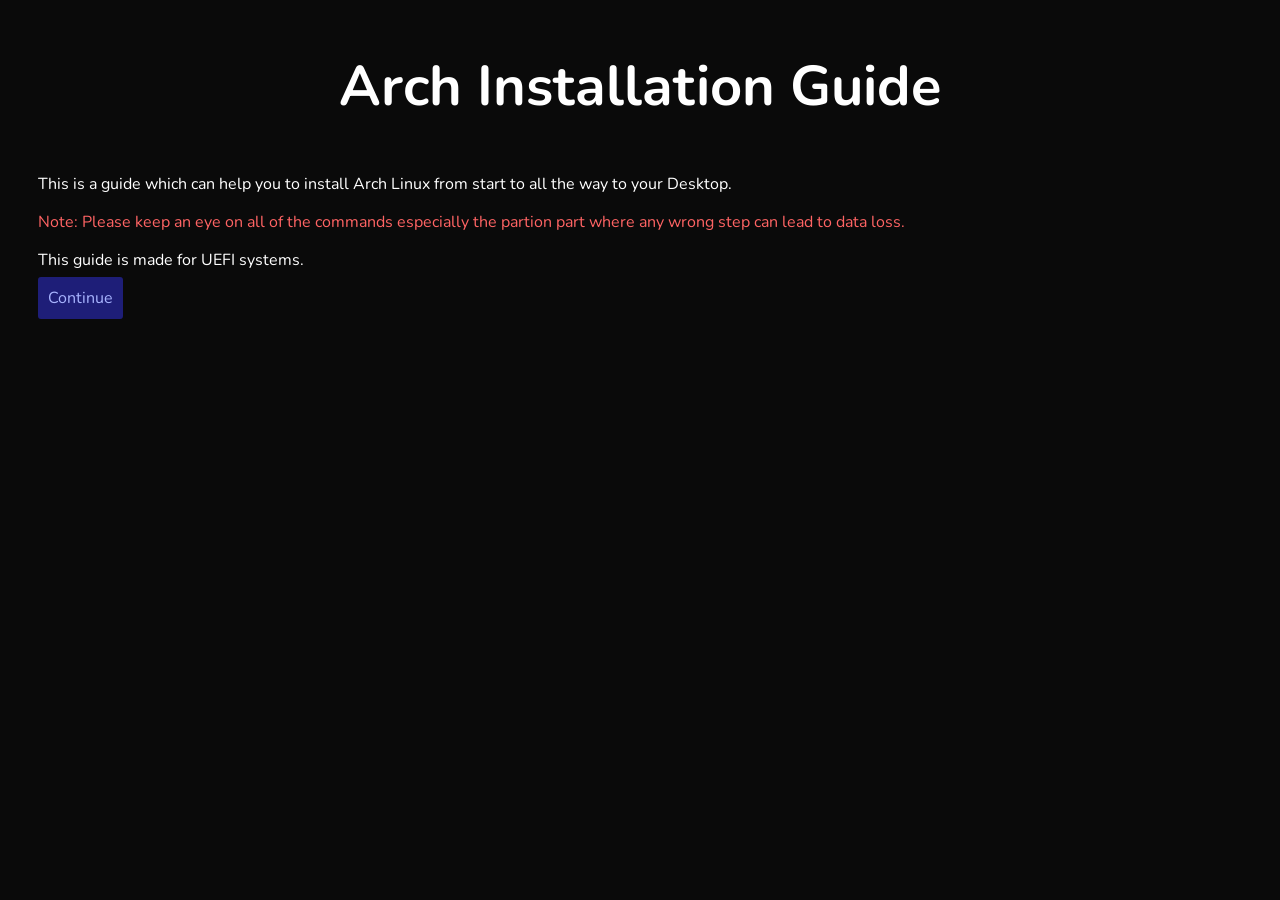
<file: index.html>
<html>
    <head>
        <title>Easier Arch Install</title>
        <meta charset="utf-8">
        <link rel="stylesheet" href="style.css">
        <link rel="preconnect" href="https://fonts.googleapis.com">
    <link rel="preconnect" href="https://fonts.gstatic.com" crossorigin>
    <link href="https://fonts.googleapis.com/css2?family=Nunito:ital,wght@0,200..1000;1,200..1000&display=swap" rel="stylesheet">
    </head>
    <body>
        <h1>Arch Installation Guide</h1>
        <p>This is a guide which can help you to install Arch Linux from start to all the way to your Desktop.</p>
        <p class = "warning">Note: Please keep an eye on all of the commands especially the partion part where any wrong step can lead to data loss.</p>
        <p>This guide is made for UEFI systems.</p>
        <a href="intro.html">Continue</a>
    </body>
</html>
</file>
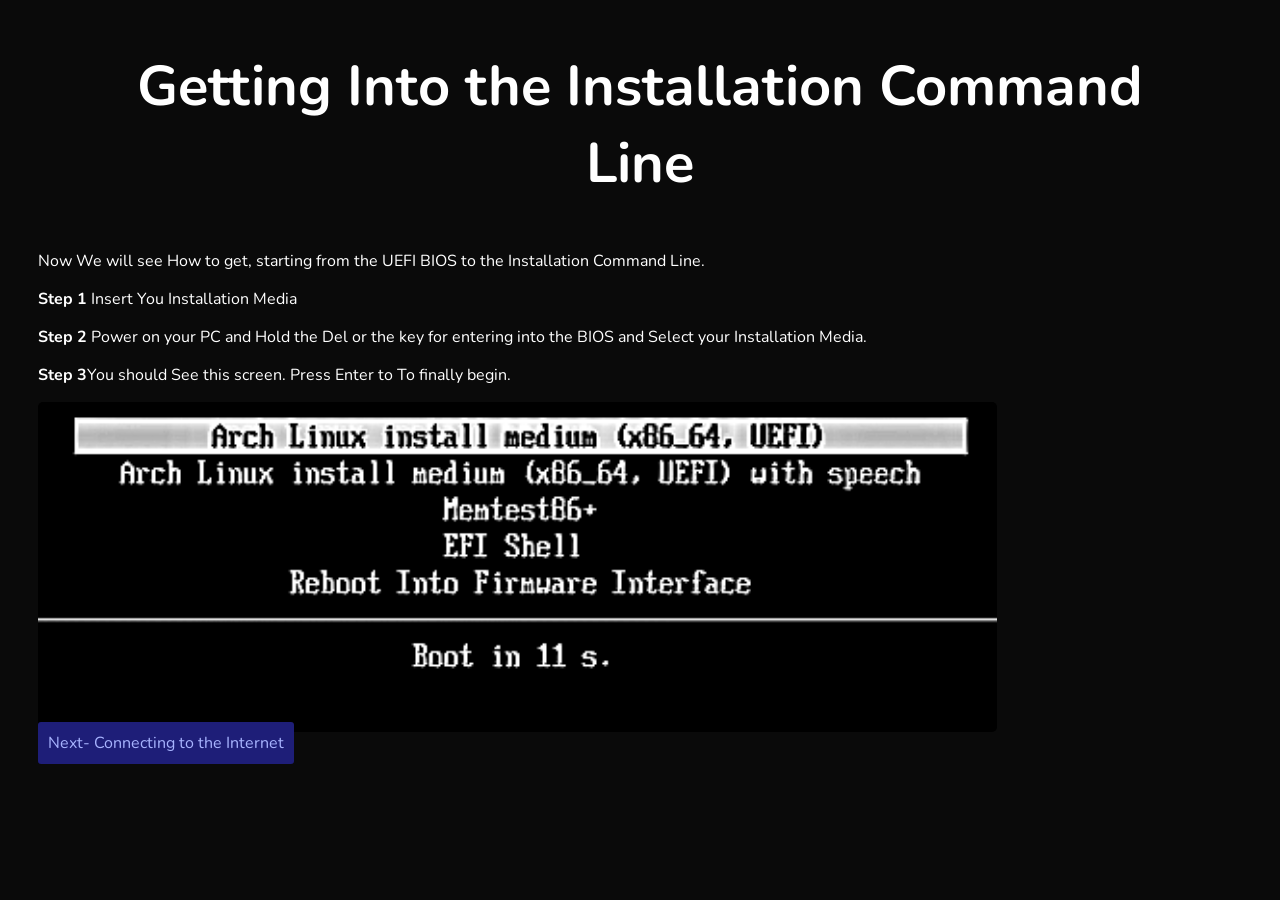
<file: enter.html>
<html>
    <head>
        <title>How to Begin</title>
        <meta charset="utf-8">
        <link rel="stylesheet" href="style.css">
        <link rel="preconnect" href="https://fonts.googleapis.com">
        <link rel="preconnect" href="https://fonts.gstatic.com" crossorigin>
        <link href="https://fonts.googleapis.com/css2?family=Nunito:ital,wght@0,200..1000;1,200..1000&display=swap" rel="stylesheet">
    </head>
    <body>
        <h1>Getting Into the Installation Command Line</h1>
        <p>Now We will see How to get, starting from the UEFI BIOS to the Installation Command Line.</p>
        <p><b>Step 1</b> Insert You Installation Media</p>
        <p><b>Step 2</b> Power on your PC and Hold the Del or the key for entering into
             the BIOS and Select your Installation Media.</p>
        <p><b>Step 3</b>You should See this screen. Press Enter to To finally begin.</p>  
        <img src="Uefi.png"></img><br>
        <a href="net.html">Next- Connecting to the Internet</a>
    </body>
</html>
</file>
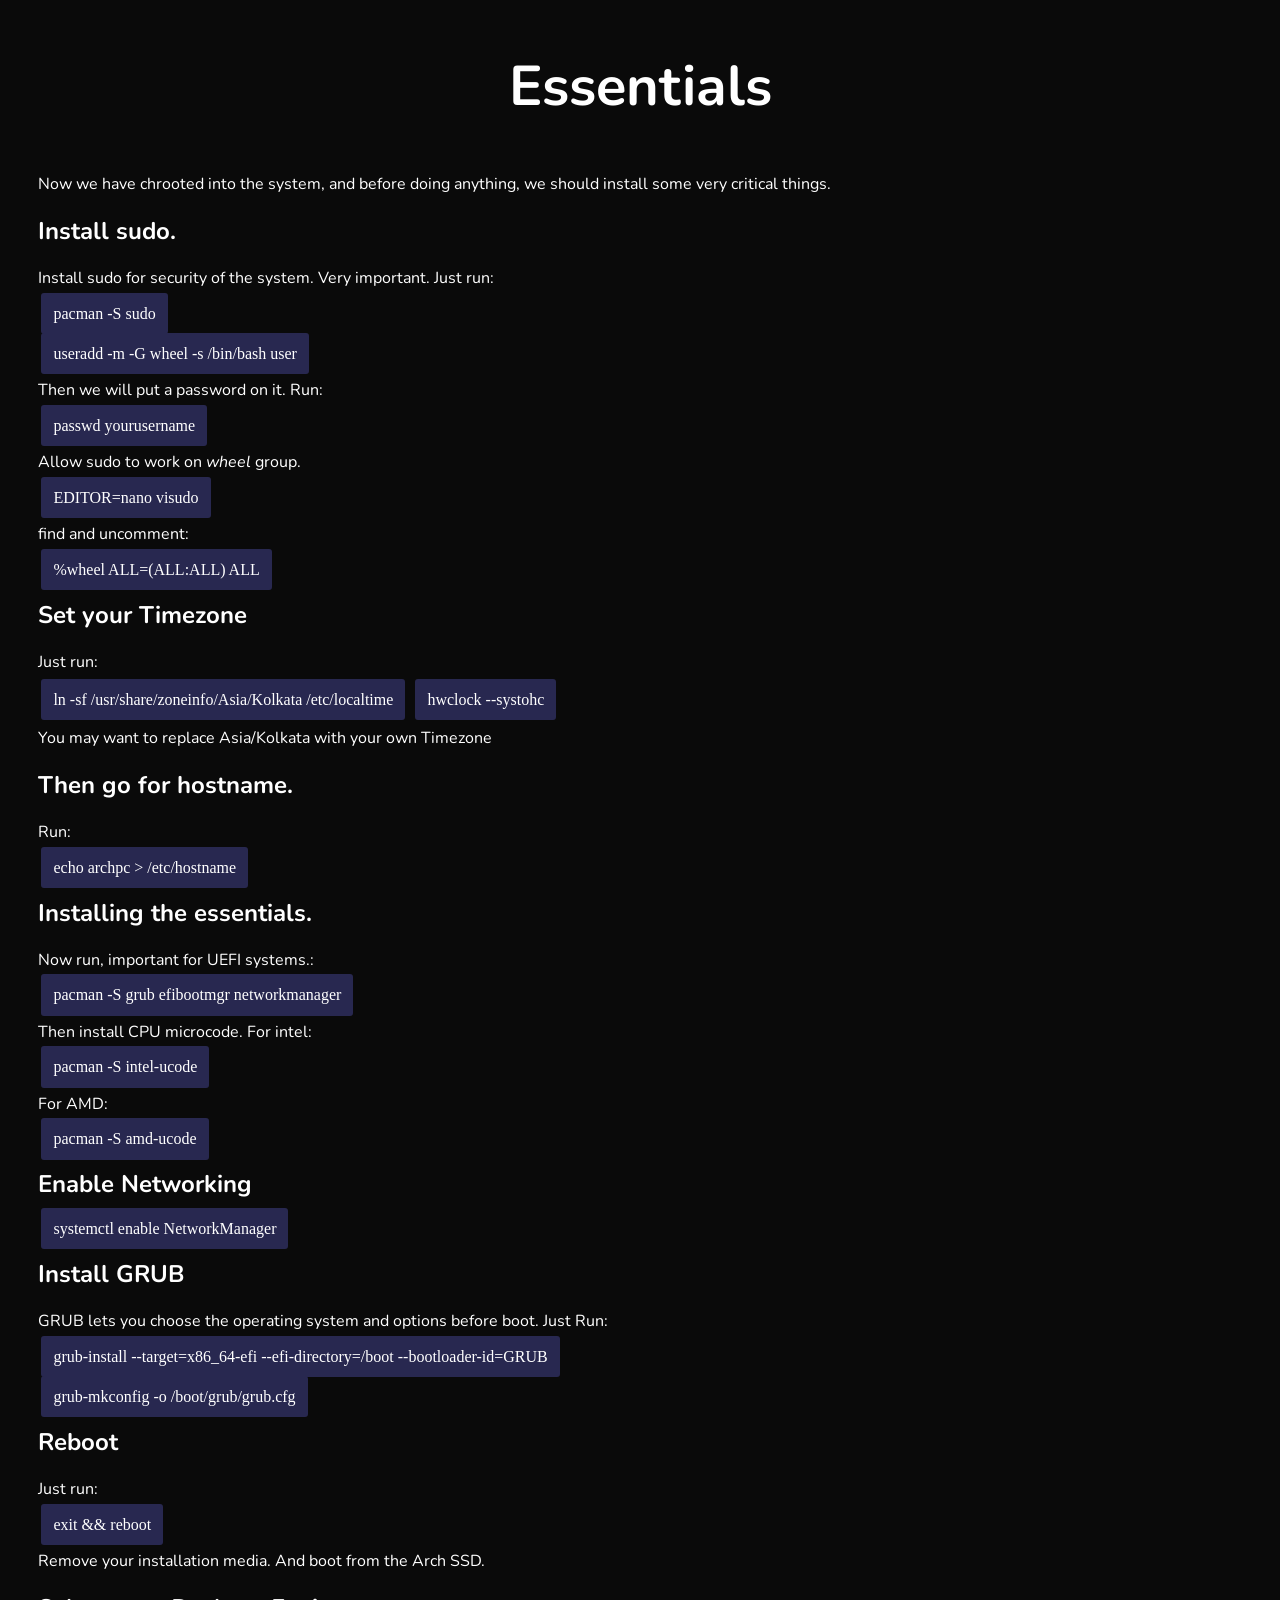
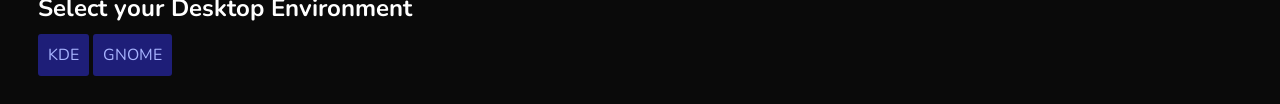
<file: essen.html>
<html>
    <head>
        <title>Essentials</title>
        <meta charset="utf-8">
        <link rel="stylesheet" href="style.css">
        <link rel="preconnect" href="https://fonts.googleapis.com">
        <link rel="preconnect" href="https://fonts.gstatic.com" crossorigin>
        <link href="https://fonts.googleapis.com/css2?family=Nunito:ital,wght@0,200..1000;1,200..1000&family=Ubuntu+Mono:ital,wght@0,400;0,700;1,400;1,700&display=swap" rel="stylesheet">
    </head>
    <body>
        <h1>Essentials</h1>
        <p>Now we have chrooted into the system, and before doing anything, we should install 
            some very critical things.
        </p>
        <h2>Install sudo.</h2>
        <p>Install sudo for security of the system. Very important. Just run: </p>
        <code>pacman -S sudo</code><br><br>
        <code>useradd -m -G wheel -s /bin/bash user</code>
        <p>Then we will put a password on it. Run: </p>
        <code>passwd yourusername</code>
        <p>Allow sudo to work on <i>wheel</i> group.</p>
        <code>EDITOR=nano visudo</code>
        <p>find and uncomment: </p>
        <code>%wheel ALL=(ALL:ALL) ALL</code>
        <h2>Set your Timezone</h2>
        <p>Just run: </p>
        <code>ln -sf /usr/share/zoneinfo/Asia/Kolkata /etc/localtime</code>
        <code>hwclock --systohc</code>
        <p>You may want to replace Asia/Kolkata with your own Timezone</p>
        <h2>Then go for hostname.</h2>
        <p>Run: </p>
        <code>echo archpc > /etc/hostname</code>
        <h2>Installing the essentials.</h2>
        <p>Now run, important for UEFI systems.: </p>
        <code>pacman -S grub efibootmgr networkmanager</code>
        <p>Then install CPU microcode. For intel: </p>
        <code>pacman -S intel-ucode</code>
        <p>For AMD: </p>
        <code>pacman -S amd-ucode</code>
        <h2>Enable Networking</h2>
        <code>systemctl enable NetworkManager</code>
        <h2>Install GRUB</h2>
        <p>GRUB lets you choose the operating system and options before boot. Just Run: </p>
        <code>grub-install --target=x86_64-efi --efi-directory=/boot --bootloader-id=GRUB</code><br><br>
        <code>grub-mkconfig -o /boot/grub/grub.cfg</code>
        <h2>Reboot</h2>
        <p>Just run: </p>
        <code>exit && reboot</code>
        <p>Remove your installation media. And boot from the Arch SSD.</p>
        <h2>Select your Desktop Environment</h2>
        <a href="kde.html">KDE</a>  <a href = "gnome.html">GNOME</a>
    </body>
</html>
</file>
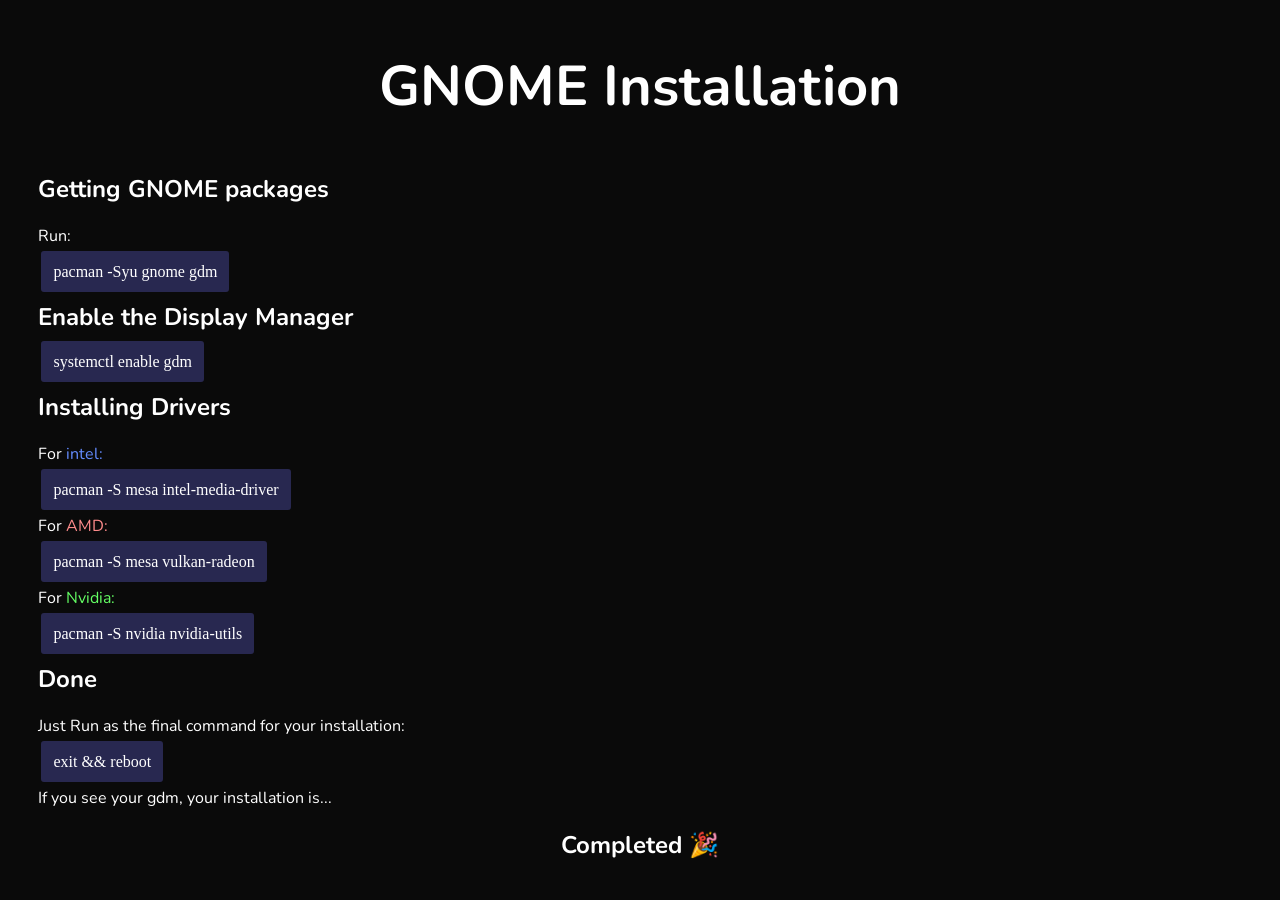
<file: gnome.html>
<html>
        <head>
         <title>GNOME</title>
         <meta charset="utf-8">
         <link rel="stylesheet" href="style.css">
         <link rel="preconnect" href="https://fonts.googleapis.com">
         <link rel="preconnect" href="https://fonts.gstatic.com" crossorigin>
         <link href="https://fonts.googleapis.com/css2?family=Nunito:ital,wght@0,200..1000;1,200..1000&family=Ubuntu+Mono:ital,wght@0,400;0,700;1,400;1,700&display=swap" rel="stylesheet">
        </head>
        <body>
                <h1>GNOME Installation</h1>
                <h2>Getting GNOME packages</h2>
                <p>Run: </p>
                <code>pacman -Syu gnome gdm</code>
                <h2>Enable the Display Manager</h2>
                <code>systemctl enable gdm</code>
                <h2>Installing Drivers</h2>
                <p>For <span style = "color: rgb(100,140,255);">intel: </span></p>
                <code>pacman -S mesa intel-media-driver</code>
                <p>For <span style = "color: rgb(255,140,140);">AMD:</span> </p>
                <code>pacman -S mesa vulkan-radeon</code>
                <p>For <span style = "color: rgb(100,255,100);">Nvidia: </span></p>
                <code>pacman -S nvidia nvidia-utils</code>
                <h2>Done</h2>
                <p>Just Run as the final command for your installation: </p>
                <code>exit && reboot</code>
                <p>If you see your gdm, your installation is...</p>
                <h2 style = "text-align: center;">Completed 🎉</h2>
        </body>


</html>
</file>
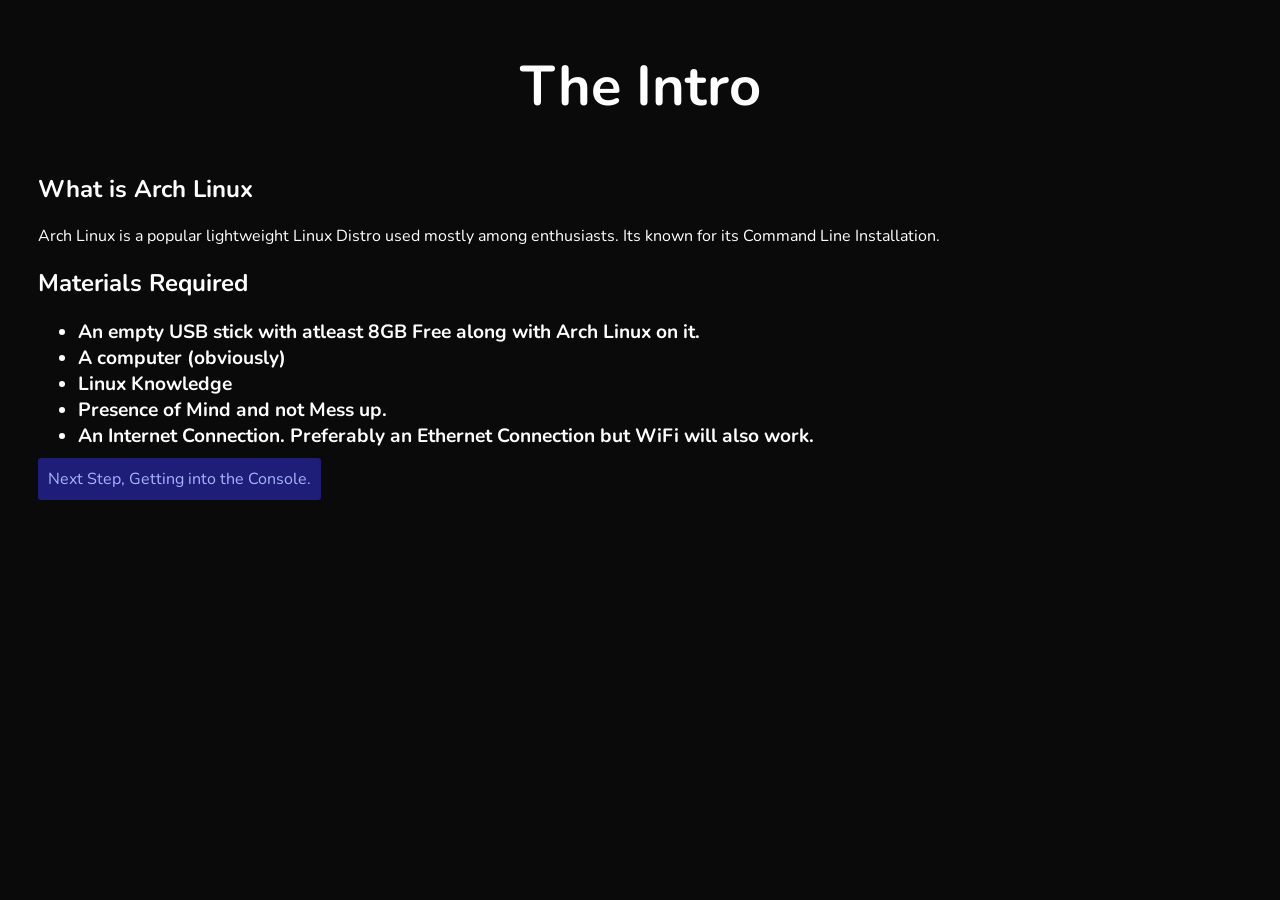
<file: intro.html>
<html>
    <head>
        <title>Intro</title>
        <meta charset="utf-8">
        <link rel="stylesheet" href="style.css">
        <link rel="preconnect" href="https://fonts.googleapis.com">
        <link rel="preconnect" href="https://fonts.gstatic.com" crossorigin>
        <link href="https://fonts.googleapis.com/css2?family=Nunito:ital,wght@0,200..1000;1,200..1000&display=swap" rel="stylesheet">
    </head>
    <body>
        <h1>The Intro</h1>
        <h2>What is Arch Linux</h2>
        <p>Arch Linux is a popular lightweight Linux Distro used mostly among enthusiasts. Its known for its Command Line 
            Installation.
        </p>
        <h2>Materials Required</h2>
        <ul>
            <li>An empty USB stick with atleast 8GB Free along with Arch Linux on it.</li>
            <li>A computer (obviously)</li>
            <li>Linux Knowledge</li>
            <li>Presence of Mind and not Mess up.</li>
            <li>An Internet Connection. Preferably an Ethernet Connection but WiFi will also work.</li>
        </ul>
        <a href="enter.html">Next Step, Getting into the Console.</a>
    </body>
</html>
</file>
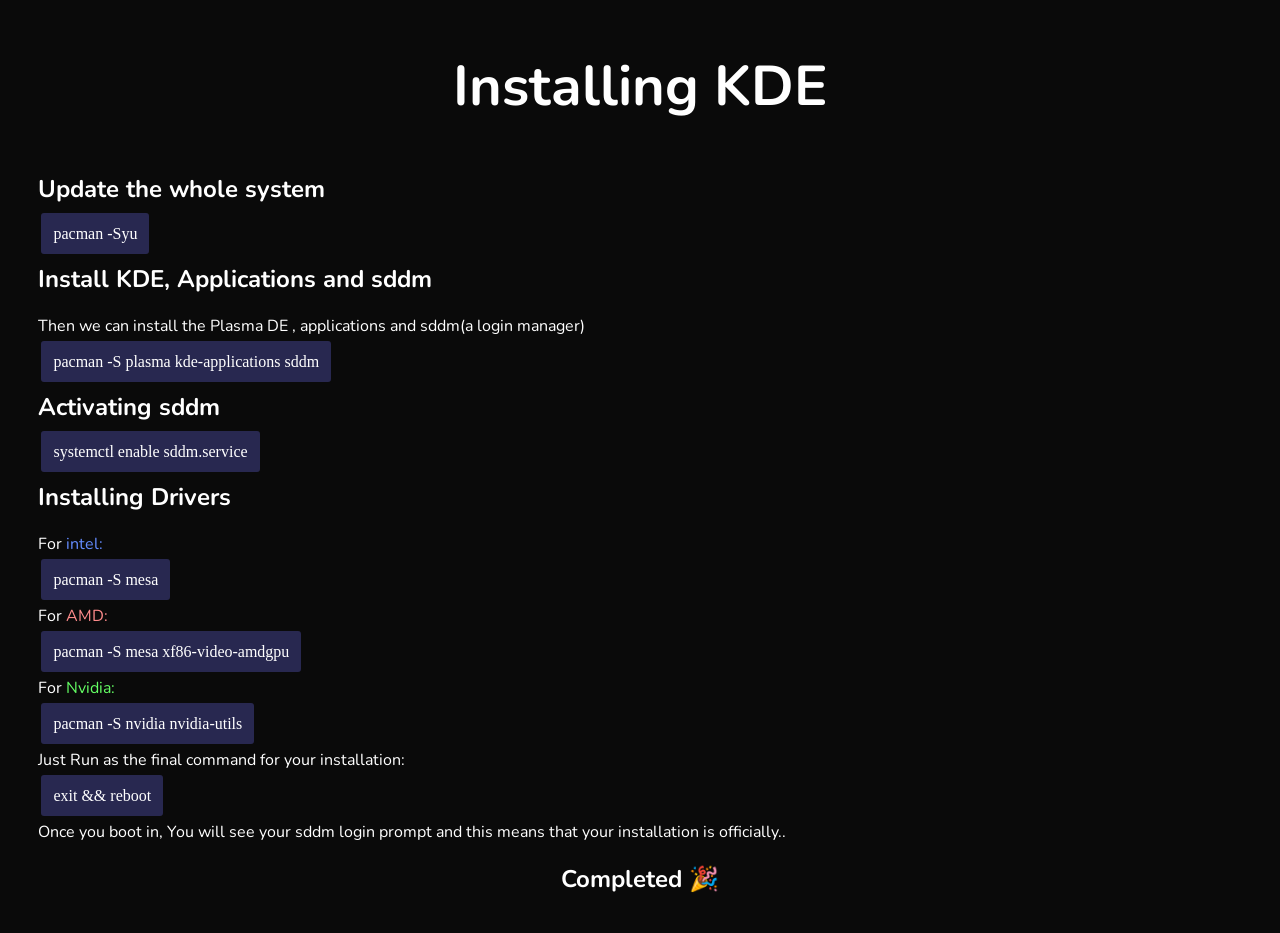
<file: kde.html>
<html>
    <head>
        <title>KDE</title>
        <meta charset="utf-8">
        <link rel="stylesheet" href="style.css">
        <link rel="preconnect" href="https://fonts.googleapis.com">
        <link rel="preconnect" href="https://fonts.gstatic.com" crossorigin>
        <link href="https://fonts.googleapis.com/css2?family=Nunito:ital,wght@0,200..1000;1,200..1000&family=Ubuntu+Mono:ital,wght@0,400;0,700;1,400;1,700&display=swap" rel="stylesheet">
    </head>
    <body>
        <h1>Installing KDE</h1>
        <h2>Update the whole system</h2>
        <code>pacman -Syu</code>
        
        <h2>Install KDE, Applications and sddm</h2>

        <p>Then we can install the Plasma DE , applications and sddm(a login manager)</p>
        <code>pacman -S plasma kde-applications sddm</code>

        <h2>Activating sddm</h2>

        <code>systemctl enable sddm.service</code>

        <h2>Installing Drivers</h2>

        <p>For <span style = "color: rgb(100,140,255);">intel: </span></p>
        <code>pacman -S mesa</code>
        <p>For <span style = "color: rgb(255,140,140);">AMD:</span> </p>
        <code>pacman -S mesa xf86-video-amdgpu</code>
        <p>For <span style = "color: rgb(100,255,100);">Nvidia: </span></p>
        <code>pacman -S nvidia nvidia-utils</code>
        <p>Just Run as the final command for your installation: </p>
        <code>exit && reboot</code>
        <p>Once you boot in, You will see your sddm login prompt and this means that
            your installation is officially..
        </p>
        <h2 style = "text-align: center;">Completed 🎉</h2>
    </body>
</html>
</file>
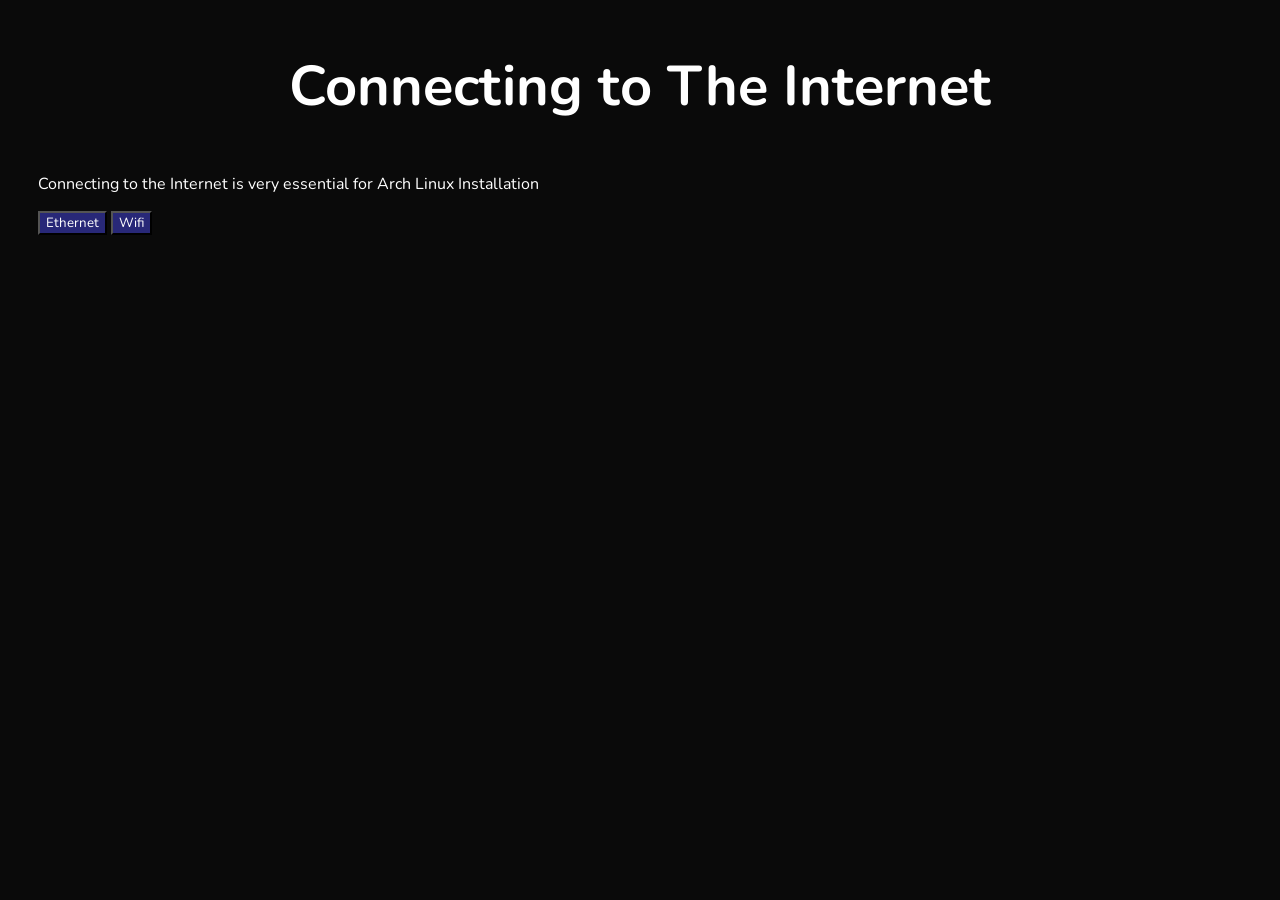
<file: net.html>
<html>
    <head>
        <title>Connecting</title>
        <meta charset="utf-8">
        <link rel="stylesheet" href="style.css">
        <link rel="preconnect" href="https://fonts.googleapis.com">
        <link rel="preconnect" href="https://fonts.gstatic.com" crossorigin>
        <link href="https://fonts.googleapis.com/css2?family=Nunito:ital,wght@0,200..1000;1,200..1000&family=Ubuntu+Mono:ital,wght@0,400;0,700;1,400;1,700&display=swap" rel="stylesheet">
    </head>
    <body>
        <h1>Connecting to The Internet</h1>
        <p>Connecting to the Internet is very essential for Arch Linux Installation</p>
        <button id="Ethernet">Ethernet</button> 
        <button id="WiFi">Wifi</button>
        <div class="ethernet">
            <p>If you are on Ethernet, Chances are you may already be Connected to the Internet.<br>You check by-</p>
            <code>ping 8.8.8.8</code>
            <p>Or</p>
            <code>ping google.com</code>
            <p>If you Recieve Packets then you are good to go!</p>
            <p>If you are not able to get packets, You should use Wifi.</p>
            <a href="part.html">Continue- Partitioning the Disks</a>
        </div>
        <div class="wifi">
            <p>Steps for connecting using Wifi.</p>
            <p><b>Step 1</b> Run:</p>
            <code>iwctl</code>
            <p>Type the exact name of your Preferred Device name below.</p>
            <form>
                <input type="text" id="devname">
                <button id="generate">Generate Next Command</button>
            </form>
            <p>Then Run this Command to get a list of all Networks.</p>
            <code id="station">station ?? scan</code>
            <p>Then</p>
            <code id="get">station ?? get-networks</code>
            <p>Type your Wifi Name below</p>
            <form>
                <input type="text" id="wifiname">
            </form>
            <code id="wificon">station ?? connect ???</code>
            <p>After all these steps. Check Internet by running the following command.</p>
            <code>ping 8.8.8.8</code>
            <p>If you recieve packets, You are good to go.</p>
            <a href="part.html">Continue- Partition The Disks</a>
        </div>
        <script>
        const ethernetBtn = document.getElementById("Ethernet");
        const wifiBtn = document.getElementById("WiFi");

        const ethernetDiv = document.getElementsByClassName("ethernet")[0];
        const wifiDiv = document.getElementsByClassName("wifi")[0];

        ethernetBtn.addEventListener("click", function () {
         ethernetDiv.style.display = "block";
            wifiDiv.style.display = "none";
     });

    wifiBtn.addEventListener("click", function () {
        wifiDiv.style.display = "block";
        ethernetDiv.style.display = "none";
    });
    
    const stationame = document.getElementById("devname");
    stationame.addEventListener("input", function(){
        document.getElementById("station").textContent = `station ${stationame.value} scan`;
        document.getElementById("get").textContent = `station ${stationame.value} get-networks`;
    })

    const wifinamer = document.getElementById("wifiname");
    wifinamer.addEventListener("input", function(){
        document.getElementById("wificon").textContent = `station ${stationame.value} connect ${wifinamer.value}`;
    })
    </script>
    </body>
</html>
</file>
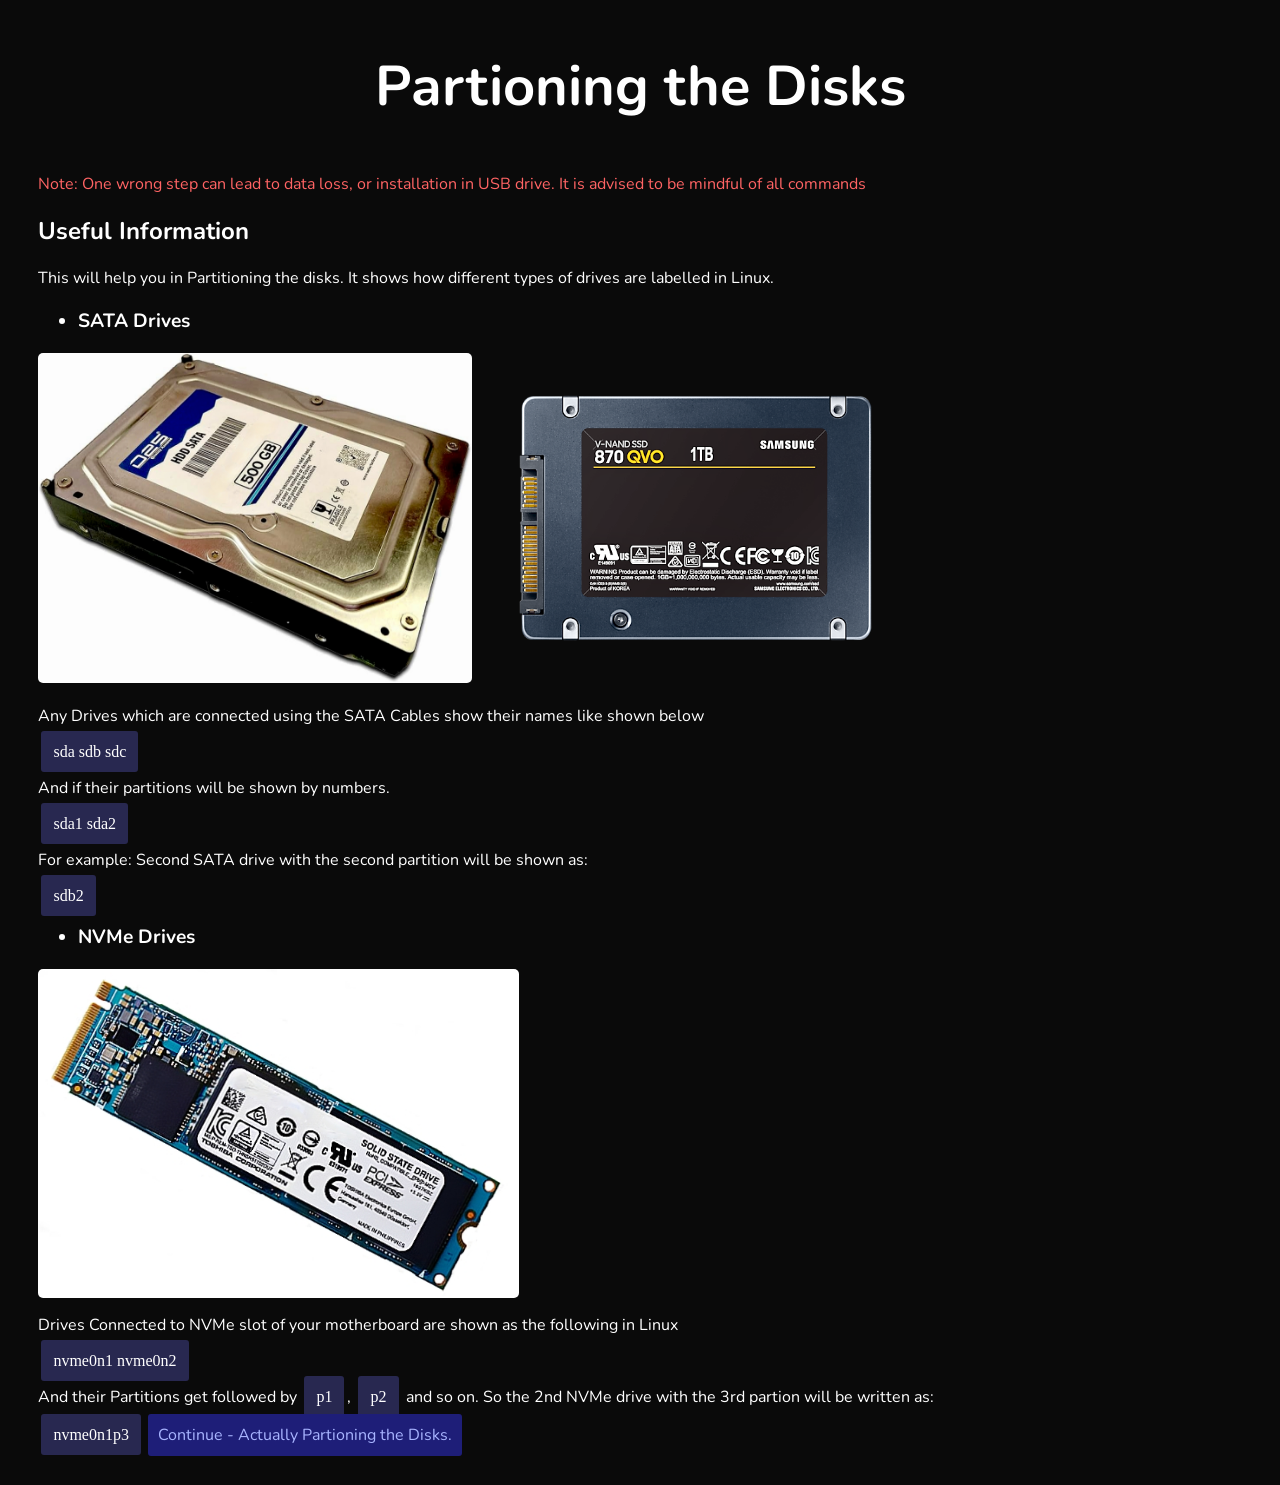
<file: part.html>
<html>
    <head>
        <title>Partition</title>
        <meta charset="utf-8">
        <link rel="stylesheet" href="style.css">
        <link rel="preconnect" href="https://fonts.googleapis.com">
        <link rel="preconnect" href="https://fonts.gstatic.com" crossorigin>
        <link href="https://fonts.googleapis.com/css2?family=Nunito:ital,wght@0,200..1000;1,200..1000&family=Ubuntu+Mono:ital,wght@0,400;0,700;1,400;1,700&display=swap" rel="stylesheet">
    </head>
    <body>
        <h1>Partioning the Disks</h1>
        <p class="warning">Note: One wrong step can lead to data 
            loss, or installation in USB drive. It is advised to be mindful
            of all commands
        </p>
        <h2>Useful Information</h2>
        <p>This will help you in Partitioning the disks. It shows how different types of drives are labelled in Linux.</p>
        <ul>
            <li>SATA Drives</li>
        </ul>
        <img src = "hdd.jpg">
        <img src = "ssd.png">
        <p>Any Drives which are connected using the SATA Cables show their names like shown below</p>
        <code>
                sda
                sdb
                sdc
        </code>
        <p>And if their partitions will be shown by numbers.</p>
        <code>
                sda1
                sda2
        </code>
        <p>For example: Second SATA drive with the second partition will be shown as:</p>
        <code>sdb2</code>
        <ul><li>NVMe Drives</li></ul>
        <img src = "nvme.jpg">
        <p>Drives Connected to NVMe slot of your motherboard are shown as the following in Linux</p>
        <code>
            nvme0n1
            nvme0n2
        </code>
        <p>And their Partitions get followed by <code>p1</code>, <code>p2</code> and so on. So the 2nd NVMe drive with the
        3rd partion will be written as: </p>
        <code>nvme0n1p3</code>
        <a href = "part2.html">Continue - Actually Partioning the Disks.</a>
    </body>
</html>
</file>
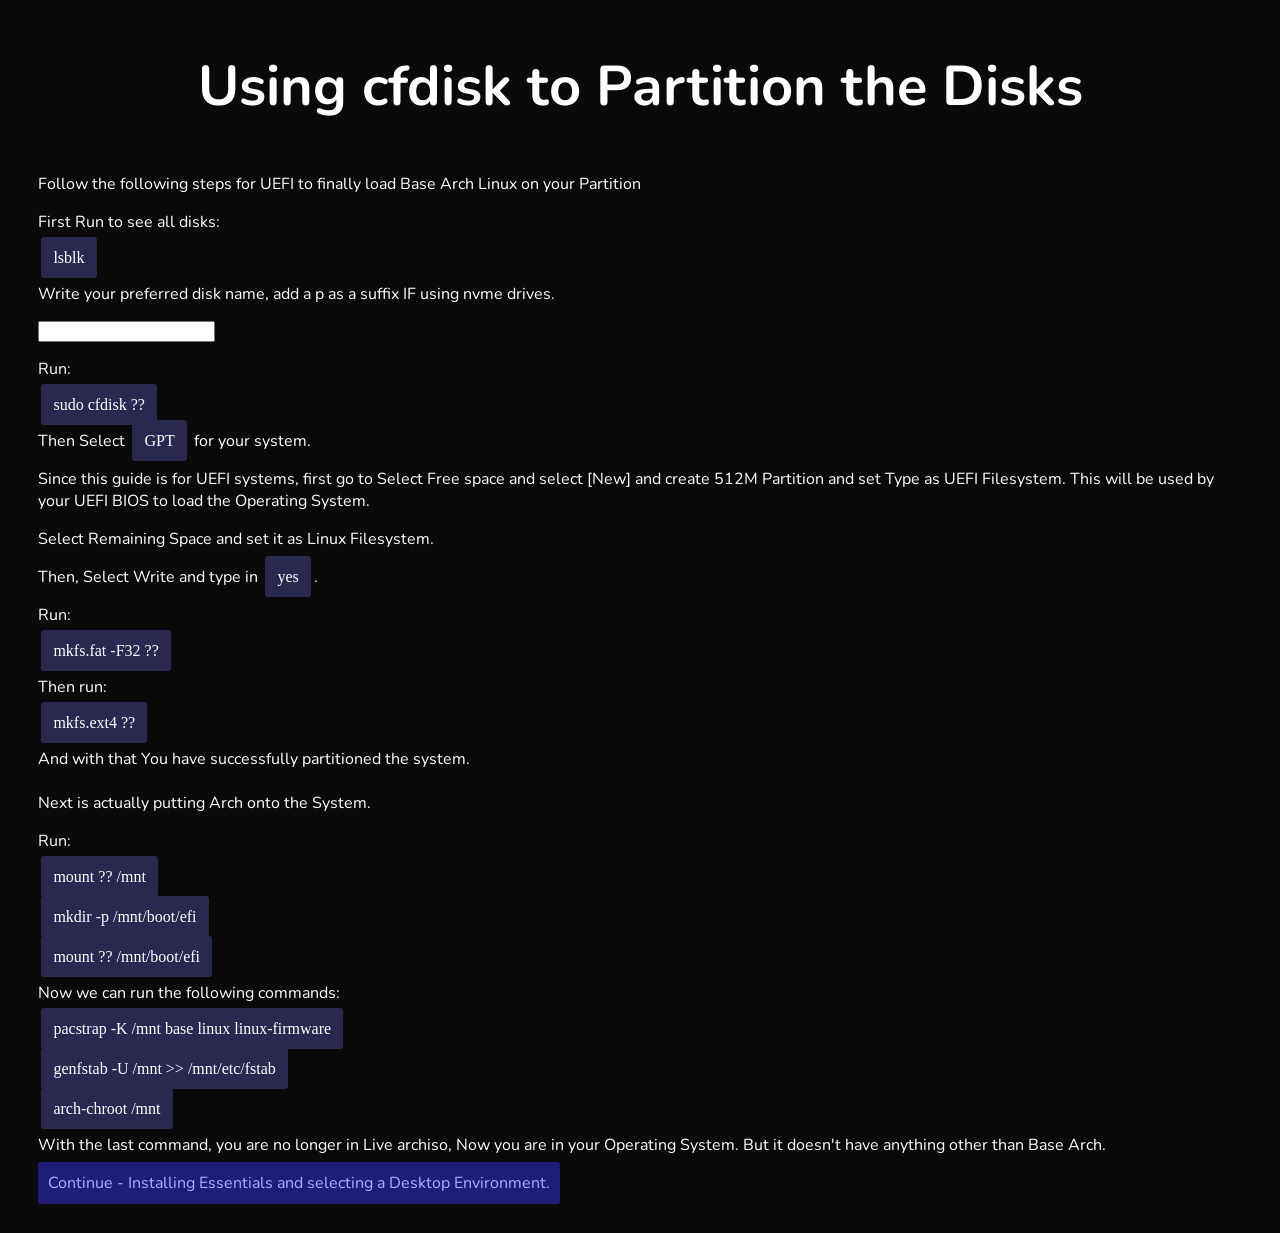
<file: part2.html>
<html>
    <head>
        <title>Partition</title>
        <meta charset="utf-8">
        <link rel="stylesheet" href="style.css">
        <link rel="preconnect" href="https://fonts.googleapis.com">
        <link rel="preconnect" href="https://fonts.gstatic.com" crossorigin>
        <link href="https://fonts.googleapis.com/css2?family=Nunito:ital,wght@0,200..1000;1,200..1000&family=Ubuntu+Mono:ital,wght@0,400;0,700;1,400;1,700&display=swap" rel="stylesheet">
    </head>
    <body>
        <h1>Using cfdisk to Partition the Disks</h1>
        <p>Follow the following steps for UEFI to finally load Base Arch Linux on your Partition</p>
        <p>First Run to see all disks: </p>
        <code>lsblk</code>
        <p>Write your preferred disk name, add a p as a suffix IF using nvme drives. </p>
        <form>
            <input type = "text" id = "diskname">
        </form>
        <p>Run: </p>
        <code id = "cfdisk">sudo cfdisk ??</code>
        <p>Then Select <code>GPT</code> for your system.</p>
        <p>Since this guide is for UEFI systems, first go to Select Free space and select [New] and create 512M Partition
            and set Type as UEFI Filesystem. This will be used by your UEFI BIOS to load the Operating System.
        </p>
        <p>Select Remaining Space and set it as Linux Filesystem.</p>
        <p>Then, Select Write and type in <code>yes</code>.</p>
        <p>Run: </p>
        <code id = "mkfat">mkfs.fat -F32 ??</code>
        <p>Then run: </p>
        <code id = "mkext">mkfs.ext4 ??</code>
        <p>And with that You have successfully partitioned the system.<br><br>
        Next is actually putting Arch onto the System.</p>
        <p>Run: </p>
        <code id = "mnt1">mount ?? /mnt</code><br><br>
        <code>mkdir -p /mnt/boot/efi</code><br><br>
        <code id = "mnt2">mount ?? /mnt/boot/efi</code>
        <p>Now we can run the following commands: </p>
        <code>pacstrap -K /mnt base linux linux-firmware</code><br><br>
        <code>genfstab -U /mnt >> /mnt/etc/fstab</code><br><br>
        <code>arch-chroot /mnt</code>
        <p>With the last command, you are no longer in Live archiso, Now you are 
            in your Operating System. But it doesn't have anything other than Base Arch.
        </p>
        <a href = "essen.html">Continue - Installing Essentials and selecting a Desktop Environment.</a>
    </body>
    <script>
        const diskname = document.getElementById("diskname");
        diskname.addEventListener("input", function(){
            document.getElementById("cfdisk").textContent = `sudo cfdisk ${diskname.value}`;
            document.getElementById("mkfat").textContent = `mkfs.fat -F32 ${diskname.value}1`;
            document.getElementById("mkext").textContent = `mkfs.ext4 ${diskname.value}2`;
            document.getElementById("mnt1").textContent = `mount ${diskname.value}1 /mnt`;
            document.getElementById("mnt2").textContent = `mount ${diskname.value}2 /mnt/boot/efi`;

        })
    </script>
</html>
</file>
<file: style.css>
body{
    margin: 3%;
    background-color: rgb(10,10,10);
    color: white;
    font-family: Nunito;
}
.warning{
    color: rgb(255,100,100);
}
a{
    color:rgb(168,180,255);
    background-color: rgb(30,30,120);
    padding: 10px;
    border-radius: 3px;
    text-align: center;
    text-decoration: none;
    transition: ease 0.4s;
}
a :hover{
    color: rgb(200,240,255);
}
h1{
    font-size:350%;
    margin: 4%;
    text-align: center;
}
code{
    font-family: Ubuntu Mono;
    background-color: rgb(40,40,80);
    padding: 1%;
    border-radius: 3px;
    margin: 3px;
}
.Ethernet{
    display:none;
    transition: ease 0.2s;
}
.wifi{
    display:none;
    transition: ease 0.2s;
}
button{
    font-family: Nunito;
    background-color: rgb(40,40,120);
    color:white;
    transition:all 0.2s ease;
    border-color: none;
}
button :hover{
    background-color: rgb(200,50,160);
}

img{
    border-radius: 5px;
    height: 40%;
}
ul{
    font-size: 120%;
    font-weight: bold;
}
</file>
